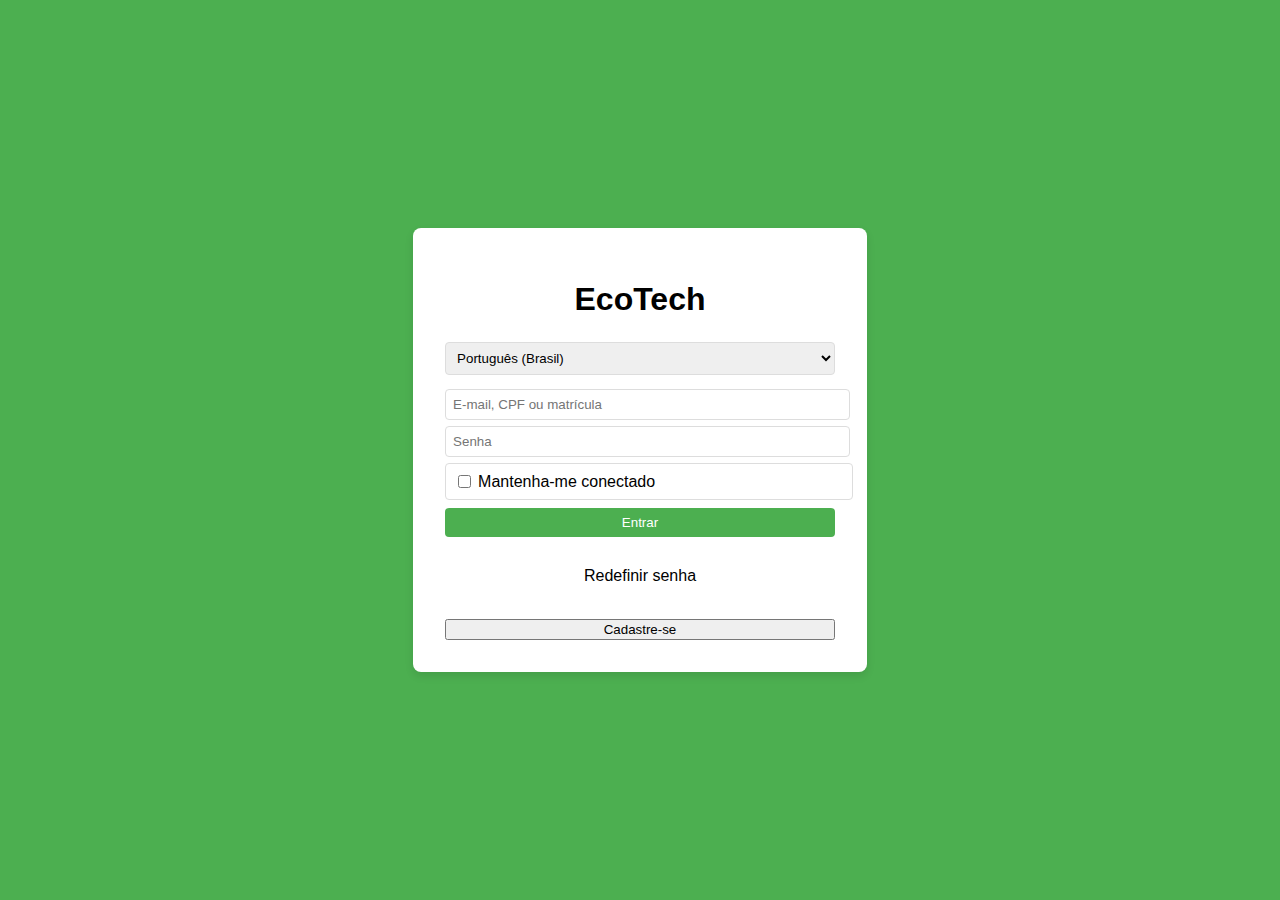
<file: index.html>
<!DOCTYPE html>
<html lang="pt-br">
<head>
<meta charset="UTF-8">
<meta name="viewport" content="width=device-width, initial-scale=1.0">
<title>Login</title>
<link rel="stylesheet" href="styles.css">
</head>
<body>

<div class="login-container">
  <h1>EcoTech</h1>
  <select>
    <option>Português (Brasil)</option>
  </select>
  
  <form action="login.php" method="post">
    <input type="email" name="email" placeholder="E-mail, CPF ou matrícula" required>
    <input type="password" name="password" placeholder="Senha" required>
    <div class="checkbox-container">
      <input type="checkbox" id="stay-signed-in" name="staySignedIn">
      <label for="stay-signed-in">Mantenha-me conectado</label>
    </div>
    <input type="submit" value="Entrar">
  </form>
  
  <a href="#">Redefinir senha</a>
  <br>
  <button onclick="window.location.href='register.html'">Cadastre-se</button>
</div>

<script>
document.addEventListener("DOMContentLoaded", function() {
    const emailInput = document.querySelector('input[name="email"]');
    const passwordInput = document.querySelector('input[name="password"]');
    
    emailInput.addEventListener("focus", function() {
        emailInput.style.borderColor = "#4ca1af";
    });
    
    emailInput.addEventListener("blur", function() {
        emailInput.style.borderColor = "#ccc";
    });
    
    passwordInput.addEventListener("focus", function() {
        passwordInput.style.borderColor = "#4ca1af";
    });
    
    passwordInput.addEventListener("blur", function() {
        passwordInput.style.borderColor = "#ccc";
    });
});
</script>

</body>
</html>
</file>
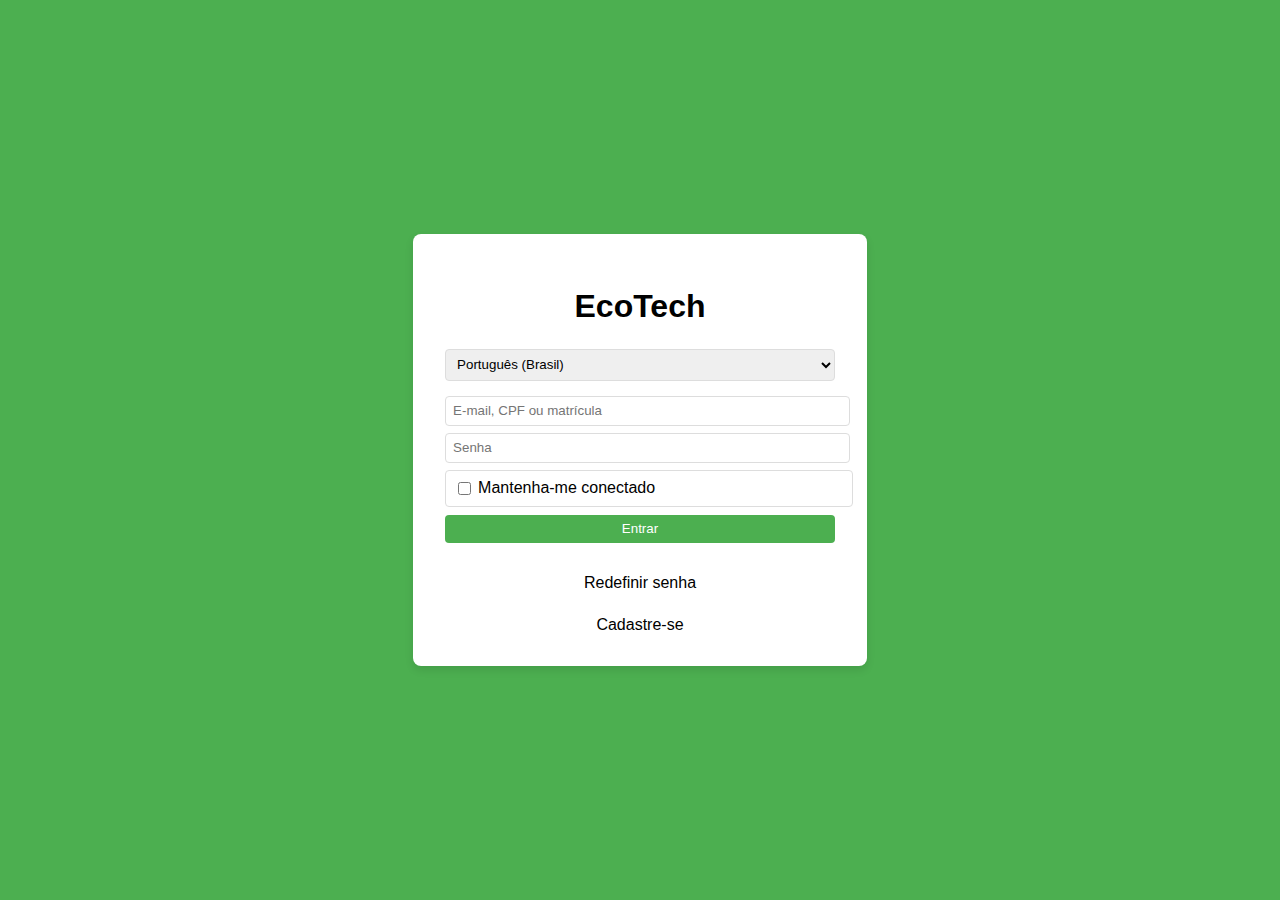
<file: login.html>
<!DOCTYPE html>
<html lang="pt-br">
<head>
<meta charset="UTF-8">
<meta name="viewport" content="width=device-width, initial-scale=1.0">
<title>Login</title>
<link rel="stylesheet" href="styles.css">
<style>
  .success {
    background-color: #4CAF50;
    color: white;
    padding: 10px;
    margin-bottom: 10px;
    border-radius: 5px;
    text-align: center;
  }
</style>
<script>
  // Função para capturar e exibir mensagem de sucesso da URL
  function exibirMensagemSucesso() {
    var urlParams = new URLSearchParams(window.location.search);
    var sucesso = urlParams.get('sucesso');
    if (sucesso) {
      var successDiv = document.createElement('div');
      successDiv.classList.add('success');
      successDiv.textContent = sucesso;
      document.body.appendChild(successDiv);
    }
  }

  // Chamada da função ao carregar a página
  window.onload = exibirMensagemSucesso;
</script>
</head>
<body>

<div class="login-container">
  <h1>EcoTech</h1>
  <select>
    <option>Português (Brasil)</option>
  </select>

  <form action="poslogin.html" method="post">
    <input type="email" name="email" placeholder="E-mail, CPF ou matrícula" required>
    <input type="password" name="password" placeholder="Senha" required>
    <div class="checkbox-container">
      <input type="checkbox" id="stay-signed-in" name="staySignedIn">
      <label for="stay-signed-in">Mantenha-me conectado</label>
    </div>
    <input type="submit" value="Entrar">
  </form>
  
  <a href="#">Redefinir senha</a>
  <a href="register.html">Cadastre-se</a>
</div>

</body>
</html>
</file>
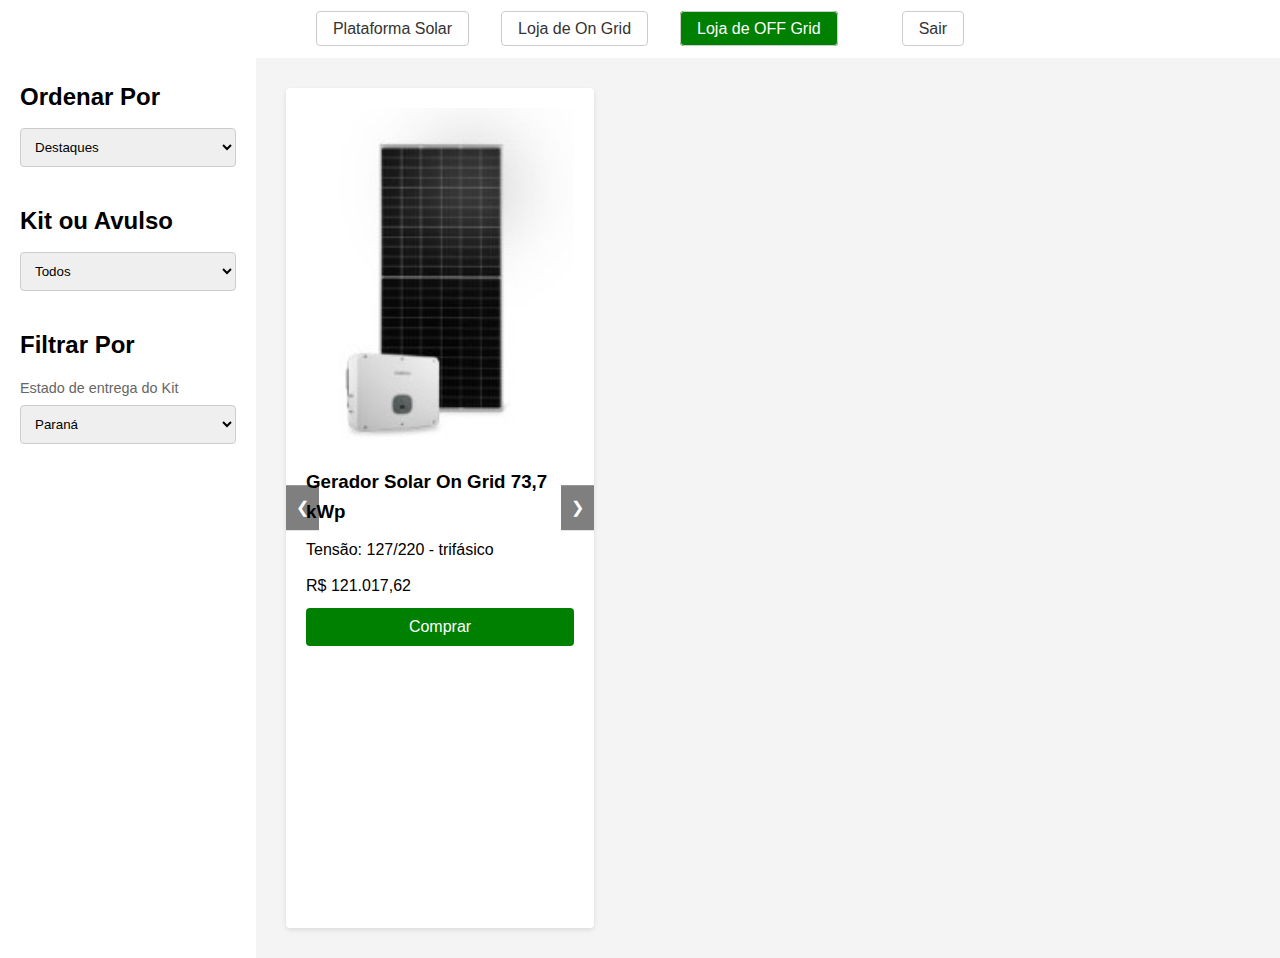
<file: loja-off-grid.html>
<!DOCTYPE html>
<html lang="pt-br">
<head>
<meta charset="UTF-8">
<meta name="viewport" content="width=device-width, initial-scale=1.0">
<title>Loja On Grid</title>
<link rel="stylesheet" href="offgrid.css">
<style>
    .card {
        position: relative;
    }
    .card img {
        width: 100%;
        height: auto;
    }
    .prev, .next {
        position: absolute;
        top: 50%;
        transform: translateY(-50%);
        background-color: rgba(0, 0, 0, 0.5);
        color: white;
        padding: 10px;
        cursor: pointer;
        z-index: 1;
    }
    .prev {
        left: 0;
    }
    .next {
        right: 0;
    }
</style>
</head>
<body>
    <header>
        <nav>
            <ul>
                <li><a href="plataforma-solar.html">Plataforma Solar</a></li>
                <li><a href="loja-on-grid.html">Loja de On Grid</a></li>
                <li><a href="loja-off-grid.html" class="active">Loja de OFF Grid</a></li>
                <li id="user-info"></li> <!-- Espaço reservado para exibir o email do usuário -->
                <li><a href="logout.php">Sair</a></li> <!-- Botão "Sair" -->
            </ul>
        </nav>
    </header>
    

<div class="container">
    <aside class="filter-sidebar">
        <div class="filter-group">
            <h2>Ordenar Por</h2>
            <select>
                <option>Destaques</option>
            </select>
        </div>
        <div class="filter-group">
            <h2>Kit ou Avulso</h2>
            <select>
                <option>Todos</option>
            </select>
        </div>
        <div class="filter-group">
            <h2>Filtrar Por</h2>
            <label for="estado">Estado de entrega do Kit</label>
            <select id="estado">
                <option>Paraná</option>
            </select>
        </div>
    </aside>
    <section class="product-grid">
        <div class="card">
            <div class="prev" onclick="prevImage()">&#10094;</div>
            <div class="next" onclick="nextImage()">&#10095;</div>
            <img src="1.jpeg" alt="Nome do Produto" id="productImage">
            <h3>Gerador Solar On Grid 73,7 kWp</h3>
            <p>Tensão: 127/220 - trifásico</p>
            <p>R$ 121.017,62</p>
            <button>Comprar</button>
        </div>
    </section>
</div>

<script>
    var images = ["1.jpeg", "chico.jpeg"];
    var currentImageIndex = 0;

    function nextImage() {
        currentImageIndex++;
        if (currentImageIndex >= images.length) {
            currentImageIndex = 0;
        }
        updateImage();
    }

    function prevImage() {
        currentImageIndex--;
        if (currentImageIndex < 0) {
            currentImageIndex = images.length - 1;
        }
        updateImage();
    }

    function updateImage() {
        var image = document.getElementById("productImage");
        image.src = images[currentImageIndex];
    }
</script>


</body>
</html>
</file>
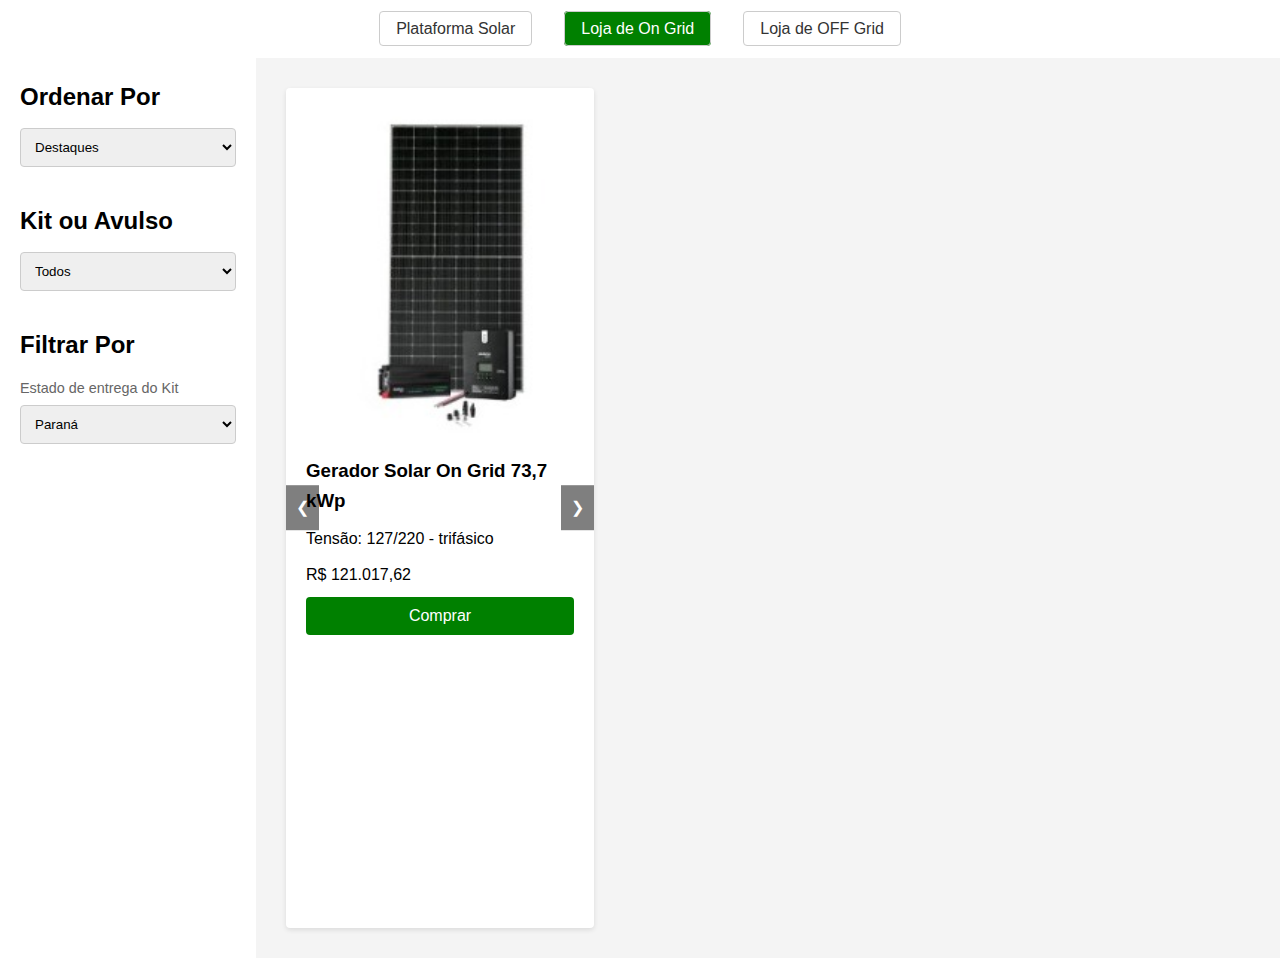
<file: loja-on-grid.html>
<!DOCTYPE html>
<html lang="pt-br">
<head>
<meta charset="UTF-8">
<meta name="viewport" content="width=device-width, initial-scale=1.0">
<title>Loja On Grid</title>
<link rel="stylesheet" href="ongrid.css">
<style>
    .card {
        position: relative;
    }
    .card img {
        width: 100%;
        height: auto;
    }
    .prev, .next {
        position: absolute;
        top: 50%;
        transform: translateY(-50%);
        background-color: rgba(0, 0, 0, 0.5);
        color: white;
        padding: 10px;
        cursor: pointer;
        z-index: 1;
    }
    .prev {
        left: 0;
    }
    .next {
        right: 0;
    }
</style>
</head>
<body>
    <header>
        <nav>
            <ul>
                <li><a href="plataforma-solar.html">Plataforma Solar</a></li>
                <li><a href="loja-on-grid.html" class="active">Loja de On Grid</a></li>
                <li><a href="loja-off-grid.html">Loja de OFF Grid</a></li>
            </ul>
        </nav>
    </header>

<div class="container">
    <aside class="filter-sidebar">
        <div class="filter-group">
            <h2>Ordenar Por</h2>
            <select>
                <option>Destaques</option>
            </select>
        </div>
        <div class="filter-group">
            <h2>Kit ou Avulso</h2>
            <select>
                <option>Todos</option>
            </select>
        </div>
        <div class="filter-group">
            <h2>Filtrar Por</h2>
            <label for="estado">Estado de entrega do Kit</label>
            <select id="estado">
                <option>Paraná</option>
            </select>
        </div>
    </aside>
    <section class="product-grid">
        <div class="card">
            <div class="prev" onclick="prevImage()">&#10094;</div>
            <div class="next" onclick="nextImage()">&#10095;</div>
            <img src="5.jpg" alt="Nome do Produto" id="productImage">
            <h3>Gerador Solar On Grid 73,7 kWp</h3>
            <p>Tensão: 127/220 - trifásico</p>
            <p>R$ 121.017,62</p>
            <button>Comprar</button>
        </div>
    </section>
</div>

<script>
    var images = ["5.jpg", "chico.jpeg"];
    var currentImageIndex = 0;

    function nextImage() {
        currentImageIndex++;
        if (currentImageIndex >= images.length) {
            currentImageIndex = 0;
        }
        updateImage();
    }

    function prevImage() {
        currentImageIndex--;
        if (currentImageIndex < 0) {
            currentImageIndex = images.length - 1;
        }
        updateImage();
    }

    function updateImage() {
        var image = document.getElementById("productImage");
        image.src = images[currentImageIndex];
    }
</script>

</body>
</html>
</file>
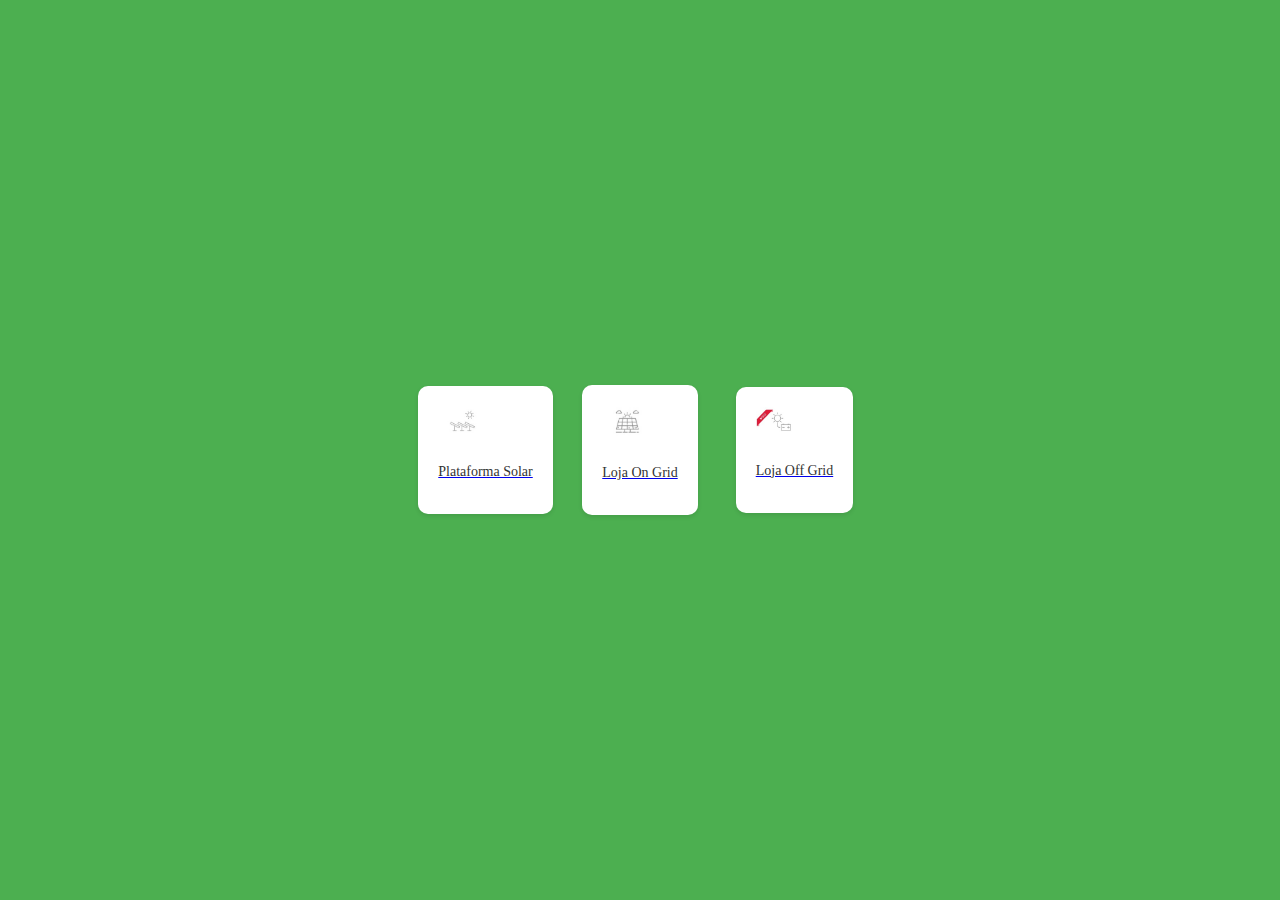
<file: poslogin.html>
<!DOCTYPE html>
<html lang="pt-br">
<head>
<meta charset="UTF-8">
<meta name="viewport" content="width=device-width, initial-scale=1.0">
<title>Dashboard</title>
<link rel="stylesheet" href="dashboard.css">
</head>
<body>
<div class="dashboard-container">
  <a href="plataforma-solar.html" class="card">
    <div>
      <img src="3.jpeg" alt="Plataforma Solar">
      <p>Plataforma Solar</p>
    </div>
  </a>
  
  <a href="loja-on-grid.html" class="card">
    <div>
      <img src="2.jpeg" alt="Loja On Grid">
      <p>Loja On Grid</p>
    </div>
  </a>
  
  <a href="loja-off-grid.html" class="card">
    <div>
      <img src="4.jpeg" alt="Loja Off Grid">
      <p>Loja Off Grid</p>
    </div>
  </a>
</div>

</body>
</html>
</file>
<file: styles.css>
body {
  font-family: 'Segoe UI', Tahoma, Geneva, Verdana, sans-serif;
  background-color: #4CAF50; 
  margin: 0;
  height: 100vh;
  display: grid;
  place-items: center;
}

.login-container {
  background-color: #fff;
  padding: 2em;
  border-radius: 8px;
  box-shadow: 0 4px 8px rgba(0,0,0,0.1);
  text-align: center;
  display: grid;
  gap: 0.5em;
}

.login-container h1 {
  margin-bottom: 0.5em;
}

.login-container select,
.login-container input[type="email"],
.login-container input[type="password"],
.login-container input[type="text"],
.login-container input[type="submit"],
.checkbox-container {
  width: 100%;
  padding: 0.5em;
  margin-bottom: 0.5em;
  border: 1px solid #ddd;
  border-radius: 4px;
}

.login-container input[type="submit"] {
  background-color: #4CAF50;
  color: white;
  border: none;
  cursor: pointer;
}

.login-container a {
  margin-top: 1em;
  color: #000;
  text-decoration: none;
}

.login-container a:hover {
  text-decoration: underline;
}

.checkbox-container {
  display: flex;
  align-items: center;
  text-align: left;
}

.checkbox-container input {
  margin-right: 0.5em;
}
</file>
<file: offgrid.css>
* {
    margin: 0;
    padding: 0;
    box-sizing: border-box;
}

body {
    font-family: 'Segoe UI', Tahoma, Geneva, Verdana, sans-serif;
    line-height: 1.6;
    background: #f4f4f4;
}

.container {
    display: flex;
}

.filter-sidebar {
    flex-basis: 20%;
    padding: 20px;
    background: #fff;
    min-height: 100vh;
}

.product-grid {
    flex-basis: 80%;
    padding: 20px;
    display: flex;
    flex-wrap: wrap;
    justify-content: flex-start;
}

.filter-group {
    margin-bottom: 20px;
}

.filter-group h2 {
    margin-bottom: 0.5em;
}

.filter-group select,
.filter-group input[type="text"],
.filter-group input[type="number"] {
    width: 100%;
    padding: 10px;
    margin-bottom: 15px;
    border: 1px solid #ccc;
    border-radius: 4px;
}

.filter-group label {
    display: block;
    margin-bottom: 5px;
    font-size: 0.9em;
    color: #666;
}

.card {
    background: #fff;
    margin: 10px;
    padding: 20px;
    width: calc(33.333% - 20px); /* Ajuste o espaçamento conforme necessário */
    box-shadow: 0 2px 5px rgba(0,0,0,0.1);
    border-radius: 4px;
}

.card img {
    max-width: 100%;
    height: auto;
    margin-bottom: 15px;
}

.card h3,
.card p {
    margin-bottom: 10px;
}

.card button {
    background: green;
    color: white;
    border: none;
    padding: 10px;
    width: 100%;
    border-radius: 4px;
    cursor: pointer;
    font-size: 1em;
}

.card button:hover {
    background: darkgreen;
}

@media (max-width: 768px) {
    .container {
        flex-direction: column;
    }
    .filter-sidebar {
        flex-basis: auto;
        width: 100%;
    }
    .product-grid {
        width: 100%;
    }
    .card {
        width: calc(50% - 20px);
    }
}

@media (max-width: 480px) {
    .card {
        width: 100%;
    }
}
header {
    background: #fff;
    padding: 1em 0;
    display: flex;
    justify-content: center;
}

nav ul {
    list-style: none;
    display: flex;
}

nav ul li {
    padding: 0 1em;
}

nav ul li a {
    text-decoration: none;
    color: #333;
    padding: 0.5em 1em;
    border: 1px solid #ccc;
    border-radius: 4px;
    transition: background-color 0.3s, color 0.3s;
}

nav ul li a.active,
nav ul li a:hover {
    background-color: green;
    color: white;
}
</file>
<file: ongrid.css>
* {
    margin: 0;
    padding: 0;
    box-sizing: border-box;
}

body {
    font-family: 'Segoe UI', Tahoma, Geneva, Verdana, sans-serif;
    line-height: 1.6;
    background: #f4f4f4;
}

.container {
    display: flex;
}

.filter-sidebar {
    flex-basis: 20%;
    padding: 20px;
    background: #fff;
    min-height: 100vh;
}

.product-grid {
    flex-basis: 80%;
    padding: 20px;
    display: flex;
    flex-wrap: wrap;
    justify-content: flex-start;
}

.filter-group {
    margin-bottom: 20px;
}

.filter-group h2 {
    margin-bottom: 0.5em;
}

.filter-group select,
.filter-group input[type="text"],
.filter-group input[type="number"] {
    width: 100%;
    padding: 10px;
    margin-bottom: 15px;
    border: 1px solid #ccc;
    border-radius: 4px;
}

.filter-group label {
    display: block;
    margin-bottom: 5px;
    font-size: 0.9em;
    color: #666;
}

.card {
    background: #fff;
    margin: 10px;
    padding: 20px;
    width: calc(33.333% - 20px); /* Ajuste o espaçamento conforme necessário */
    box-shadow: 0 2px 5px rgba(0,0,0,0.1);
    border-radius: 4px;
}

.card img {
    max-width: 100%;
    height: auto;
    margin-bottom: 15px;
}

.card h3,
.card p {
    margin-bottom: 10px;
}

.card button {
    background: green;
    color: white;
    border: none;
    padding: 10px;
    width: 100%;
    border-radius: 4px;
    cursor: pointer;
    font-size: 1em;
}

.card button:hover {
    background: darkgreen;
}

/* Responsividade */
@media (max-width: 768px) {
    .container {
        flex-direction: column;
    }
    .filter-sidebar {
        flex-basis: auto;
        width: 100%;
    }
    .product-grid {
        width: 100%;
    }
    .card {
        width: calc(50% - 20px);
    }
}

@media (max-width: 480px) {
    .card {
        width: 100%;
    }
}
header {
    background: #fff;
    padding: 1em 0;
    display: flex;
    justify-content: center;
}

nav ul {
    list-style: none;
    display: flex;
}

nav ul li {
    padding: 0 1em;
}

nav ul li a {
    text-decoration: none;
    color: #333;
    padding: 0.5em 1em;
    border: 1px solid #ccc;
    border-radius: 4px;
    transition: background-color 0.3s, color 0.3s;
}

nav ul li a.active,
nav ul li a:hover {
    background-color: green;
    color: white;
}
</file>
<file: dashboard.css>
body {
    margin: 0;
    height: 100vh;
    display: grid;
    place-items: center;
    background-color: #4CAF50; 
  }
  
  .dashboard-container {
    display: grid;
    grid-template-columns: repeat(3, 1fr);
    gap: 20px;
    align-items: center;
    justify-items: center;
  }
  
  .card {
    display: flex;
    flex-direction: column;
    align-items: center;
    padding: 20px;
    background: #fff;
    border-radius: 10px;
    box-shadow: 0 2px 4px rgba(0, 0, 0, 0.1);
  }
  
  .card img {
    width: 50px;
    height: auto;
    margin-bottom: 10px;
  }
  
  .card p {
    font-size: 14px;
    color: #333;
  }
</file>
